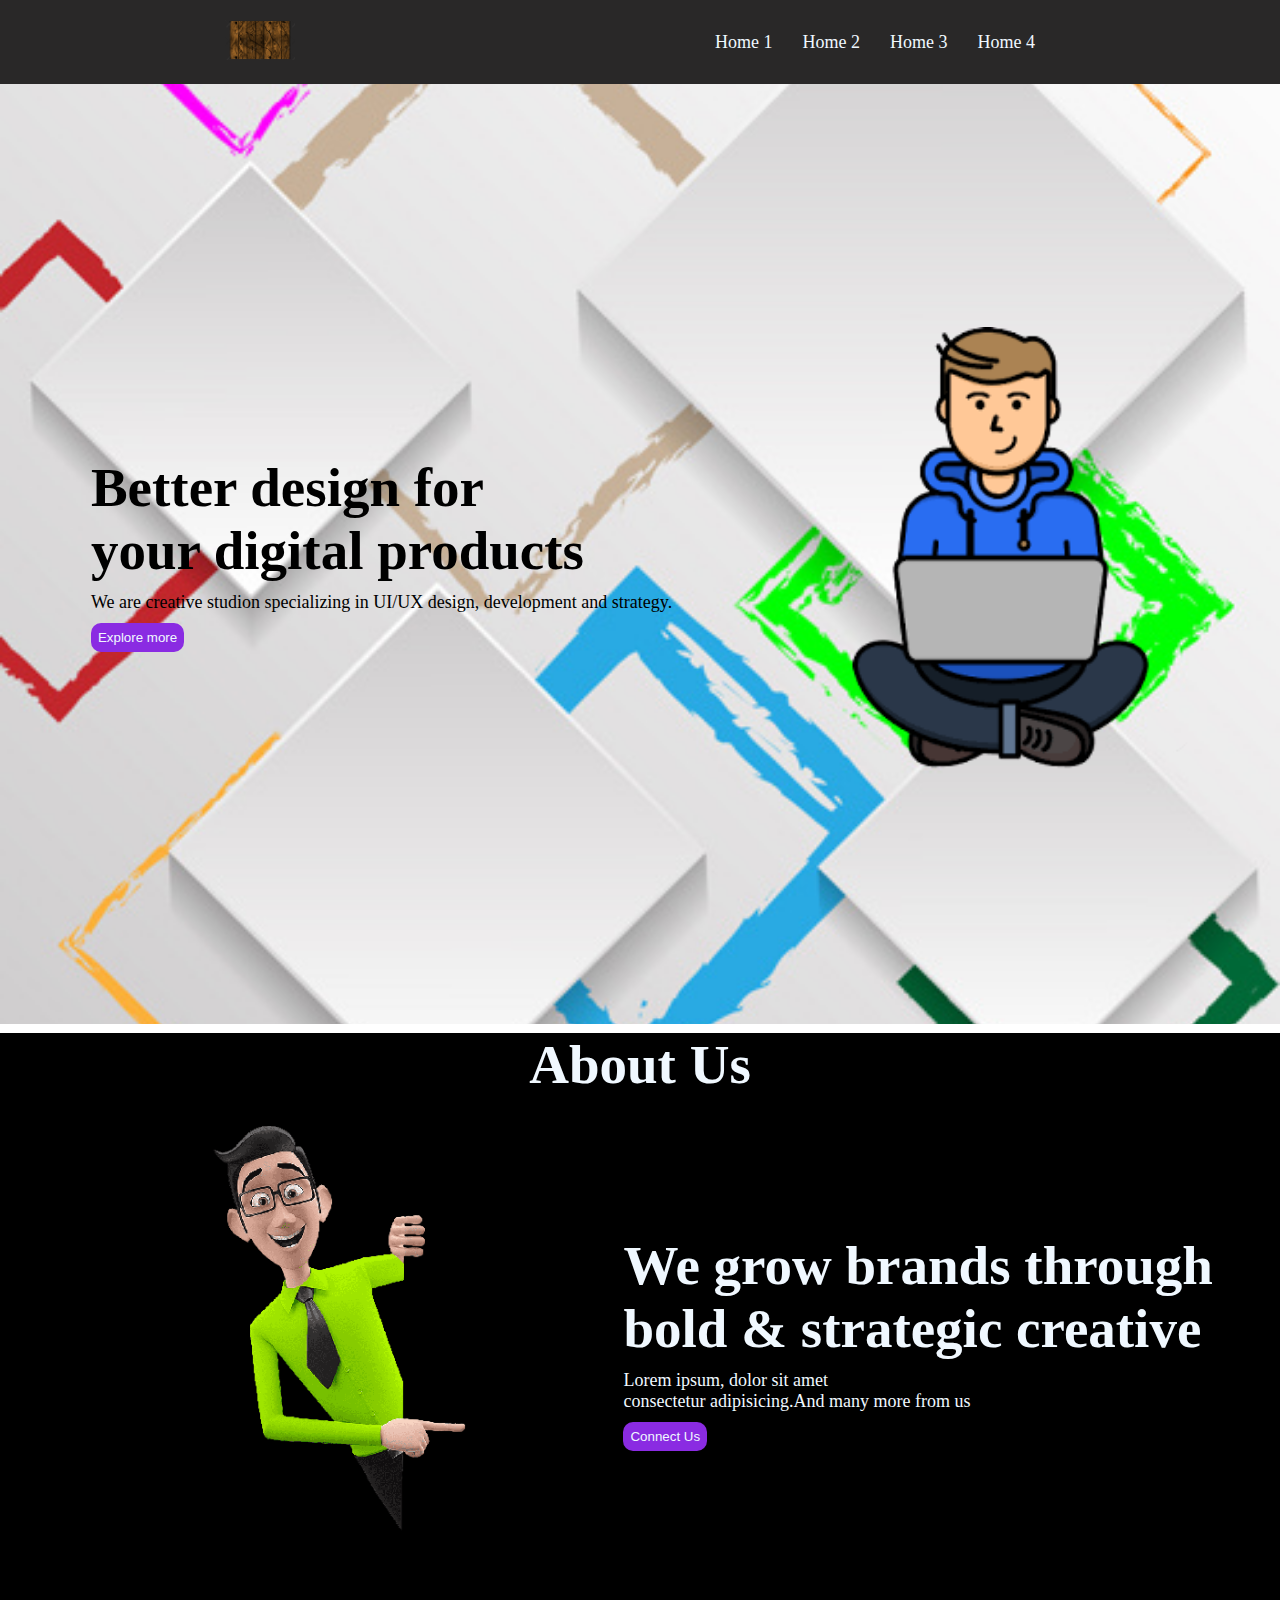
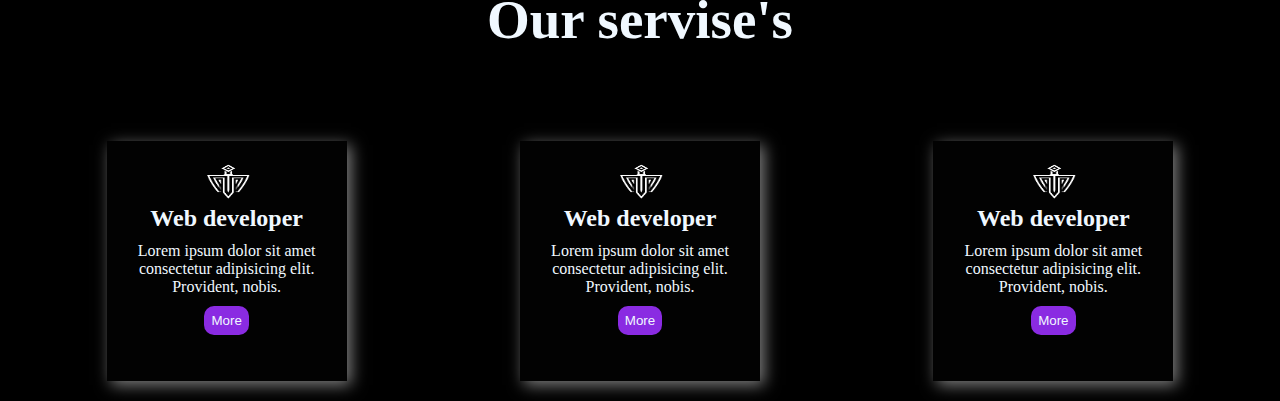
<file: Html/index.html>
<!DOCTYPE html>
<html lang="en">
<head>
    <meta charset="UTF-8">
    <meta name="viewport" content="width=device-width, initial-scale=1.0">
    <title>My first ever github repo</title>  
    <link rel="stylesheet" href="../css/first.css">

</head>
<body>
    <!-- this is a navbar section -->
    <header>
        <nav>
            <div class="manu-container">
                <div class="logo">
                    <img class="pic" src="../image/pngtree-wood-board-png-image_8133850.png" alt="">
                </div>
                    <div class="manus">
                        <li class="l">Home 1</li>
                        <li class="l">Home 2</li>
                        <li class="l">Home 3</li>
                        <li class="l">Home 4</li>
                    </div>
                
            </div>
        </nav>
    </header>
    <main>
        <section>
            <!-- this is bannaer section -->
            <div class="banner-container">
                <div class="banner-text">
                    <h1 class="tit">Better design for <br> your digital products</h1>
                    <p class="des">We are creative studion specializing in UI/UX design, development and strategy.</p>
                    <button class="but">Explore more</button>
                </div>
                    <div >
                        <img class="banimg" src="../image/remprofe.png" alt="">
                    </div>
                </div>
        </section>
        <section>
            <!-- this is about section -->
            <h1 class="ti">About Us</h1>
            <div class="about-container">
                <div class="about-info">
                    <h1 class="tit">We grow brands through <br> bold & strategic creative</h1>
                    <p class="des">Lorem ipsum, dolor sit amet <br> consectetur adipisicing.And many more from us</p>
                    <button class="but">Connect Us</button>
                </div>
                <div class="about-image">
                    <img class="banimg " src="../image/aboutus-removebg-preview.png" alt="">
                </div>
            </div>
        </section>
        <section>
            <!-- this is a service section -->
            <h1 class="ti te">Our servise's</h1>
            <div class="servise-container">
                <div class="box">
                    <img class="pic" src="../image/white_logo_4__2_-removebg-preview.png" alt="">
                    <h2>Web developer</h2>
                    <p class="text">Lorem ipsum dolor sit amet consectetur adipisicing elit. Provident, nobis.</p>
                    <button class="but">More</button>
                </div>
                <div class="box">
                    <img class="pic" src="../image/white_logo_4__2_-removebg-preview.png" alt="">
                    <h2>Web developer</h2>
                    <p class="text">Lorem ipsum dolor sit amet consectetur adipisicing elit. Provident, nobis.</p>
                    <button class="but">More</button>
                </div>
                <div class="box">
                    <img class="pic" src="../image/white_logo_4__2_-removebg-preview.png" alt="">
                    <h2>Web developer</h2>
                    <p class="text">Lorem ipsum dolor sit amet consectetur adipisicing elit. Provident, nobis.</p>
                    <button class="but">More</button>
                </div>
            </div>
        </section>
    </main>
    <footer></footer>
     
  
</body>
</html>
</file>
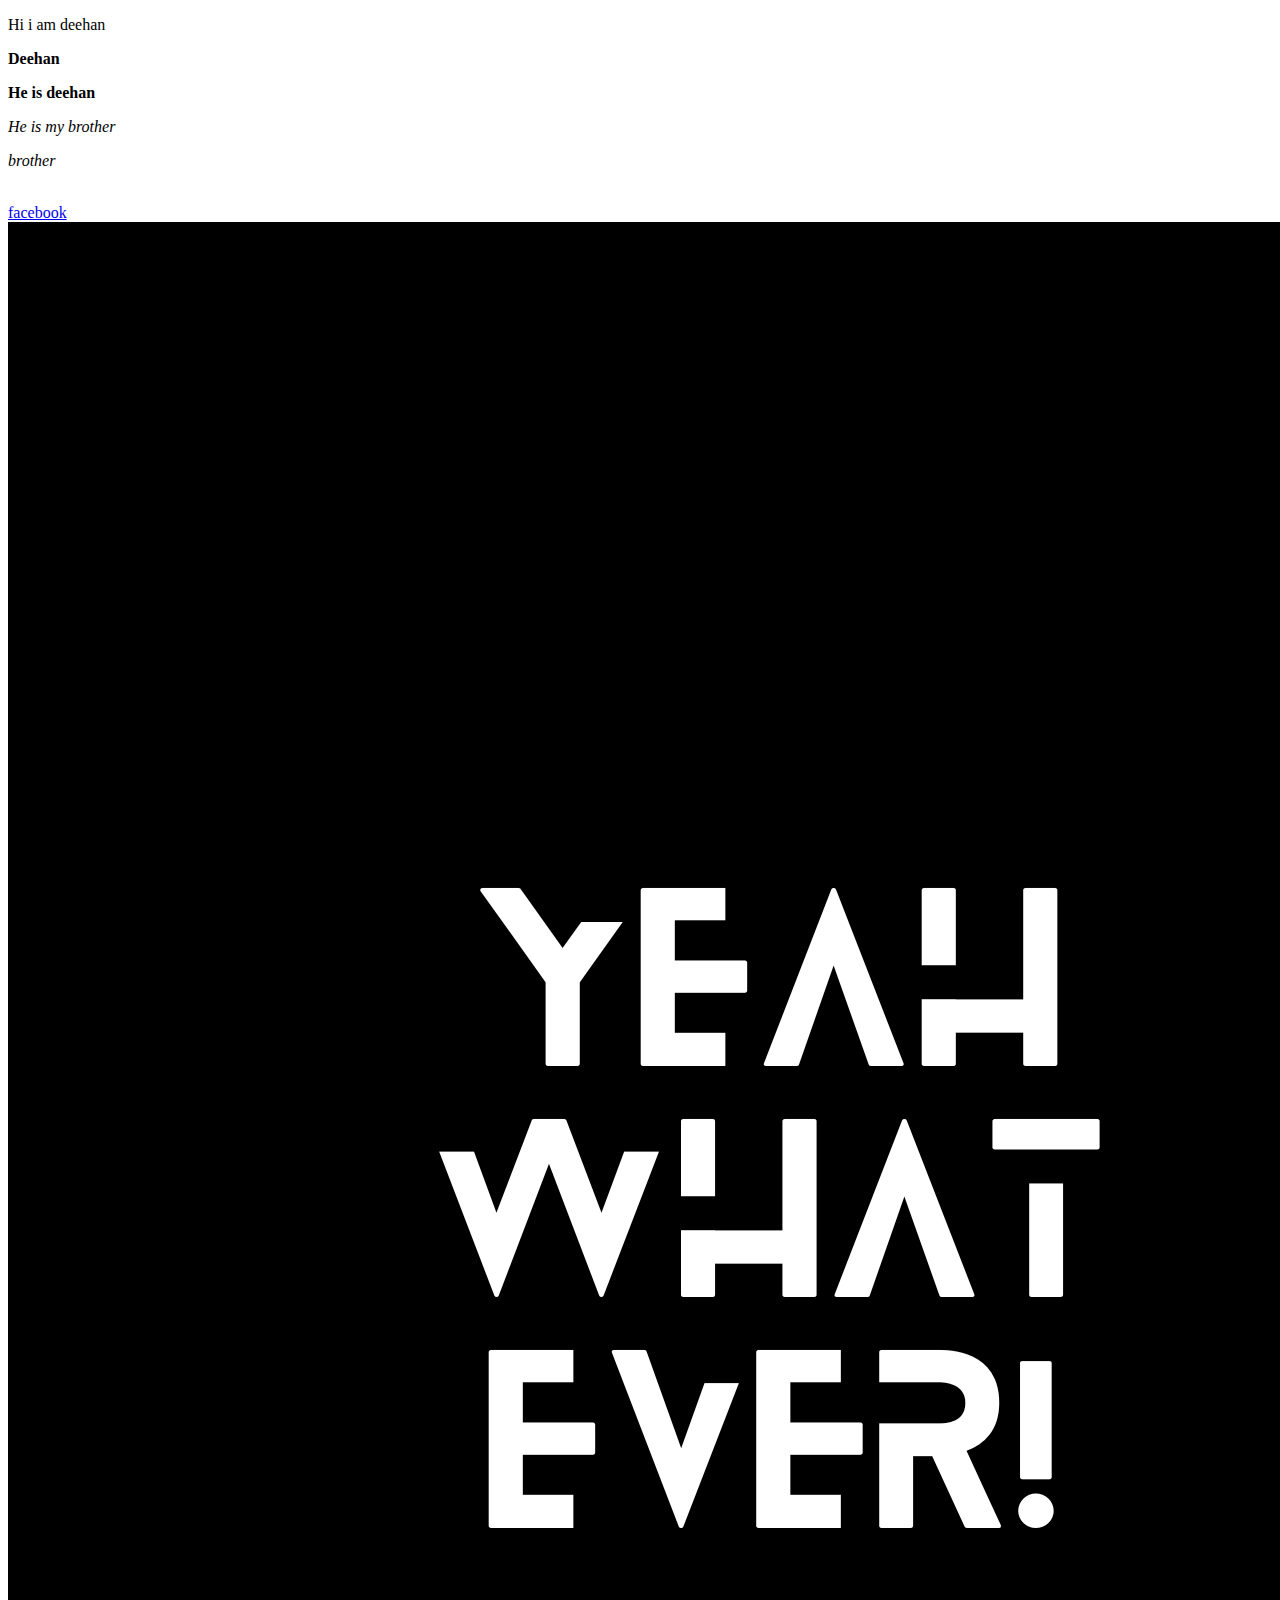
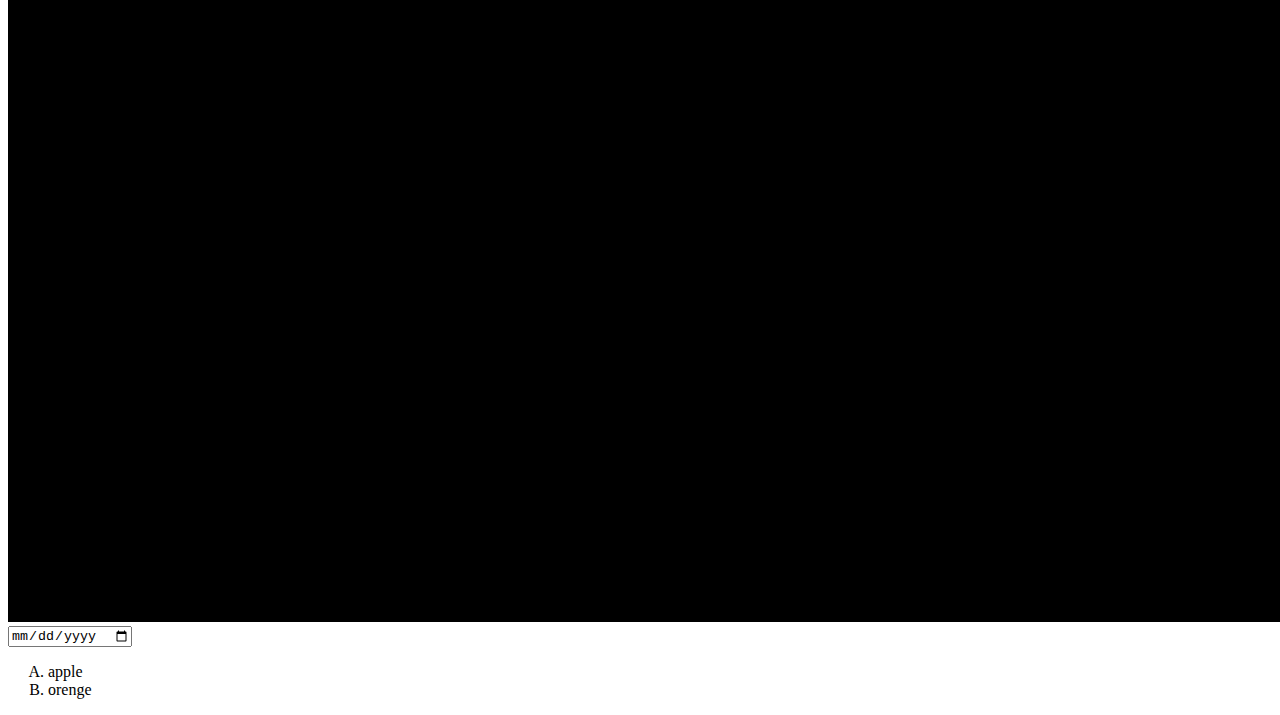
<file: First class.html>
<!DOCTYPE html>
<html lang="en">
<head>
    <meta charset="UTF-8">
    <meta name="viewport" content="width=, initial-scale=1.0">
    <link rel="shortcut icon" href="./1.png" type="image/x-icon">
    <title>Learning web development
    </title>
</head>
<body>
    <p>Hi i am deehan</p>
    <p>
    <b>Deehan</b></p>
    <p>
    <strong>He is deehan</strong></p>
    <p>
    <i>He is my brother</i></p>
    <p>
    <em>brother</em></p>
    <br>
    <a href="https://www.facebook.com/">facebook</a>
    <img src="./1.png" alt="notging">
    <input type="date" name="" id="">
    <ol type="A">
        <li>apple</li>
        <li>orenge</li>
    </ol>
    
</body>
</html>
</file>
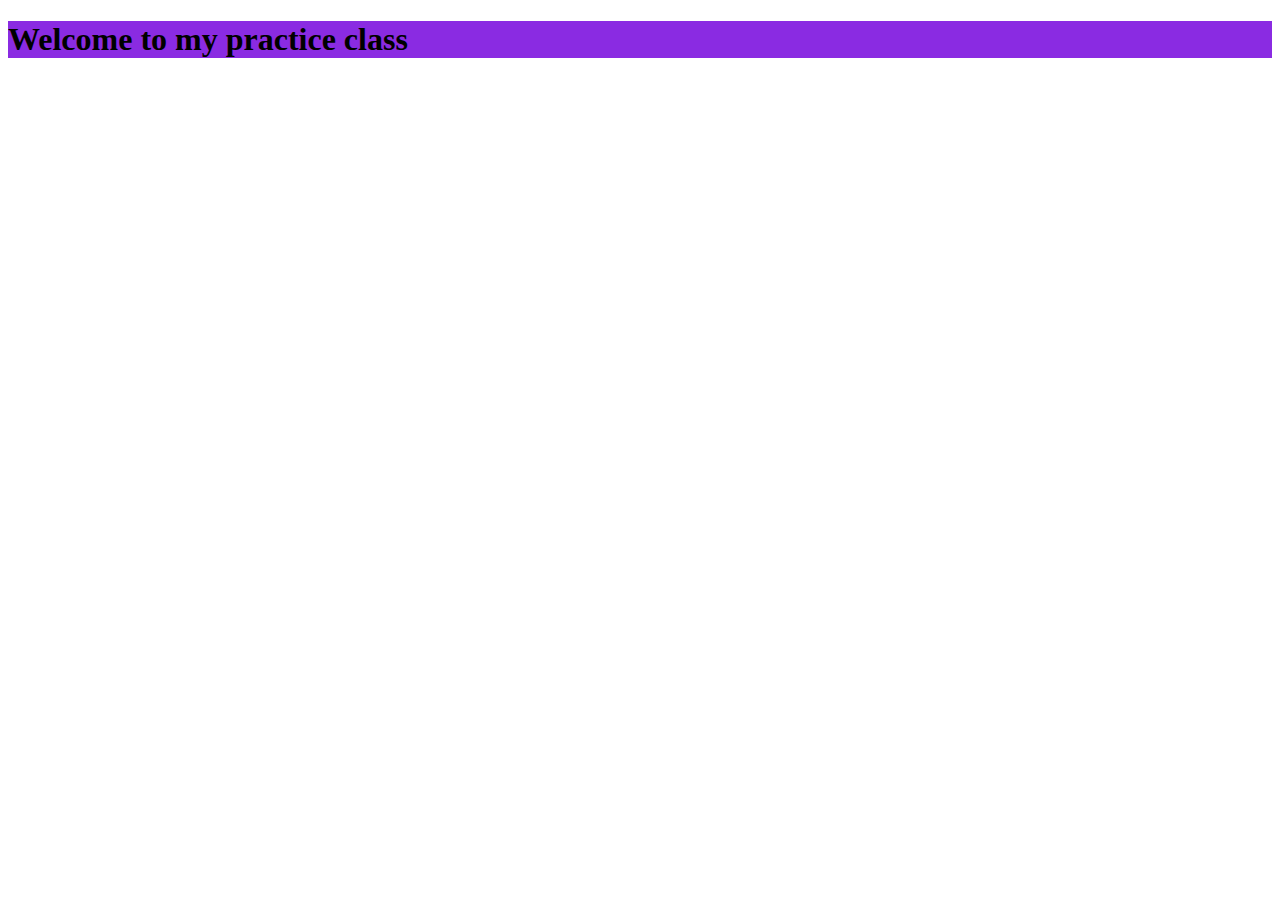
<file: practice.html>
<!DOCTYPE html>
<html lang="en">
<head>
    <meta charset="UTF-8">
    <meta name="viewport" content="width=device-width, initial-scale=1.0">
    <title>Practice</title>
    <link rel="stylesheet" href="practice.css">
</head>
<body>
    <h1 class="welcome">Welcome to my practice class</h1>
</body>
</html>
</file>
<file: css/first.css>
*{
    margin: 0px;
    padding: 0px;
}
.manu-container{
    background-color: rgb(41, 40, 40);
    padding: 20px;
    color: aliceblue;
    list-style: none;
    display: flex;
    align-items: center;
    justify-content: space-around;
}
.pic{
    width: 70px;
    height: 40px;
}
.manus{
    display: flex;
    cursor: pointer;
    
}
.l{
    margin-right: 10px;
    padding: 10px;
    font-size: 18px;
}
.l:hover{
    color: blueviolet;
}
.banner-container{
    display: flex;
    justify-content: space-around;
    height: 100vh;
    align-items: center;
    background-image: url("../image/backgroundimg.png");
    background-size: cover;
    background-position: center;
    background-repeat: no-repeat;
    padding: 20px;
    margin-bottom: -1px;
    
}
.tit{
    font-size: 55px;
    width: bold;
}
.des{
    font-size: 18px;
    margin-top: 10px;
    margin-bottom: 10px;
}
.but{
    padding: 7px;
    background-color: blueviolet;
    border: none;
    border-radius: 10px;
    color: aliceblue;
    cursor: pointer;
    
}
.banimg{
    height: 450px;
    
}
.about-container{
    display: flex;
    justify-content: space-around;
    align-items: center;
    flex-direction: row-reverse;
    background-color: black;
    color: aliceblue;
    margin: -1px;
    padding: 20px;
}
.ti{
    text-align: center;
    font-size: 55px;
    width: bold;
    margin-top: 10px;
    background-color: black;
    color: aliceblue;
}
.box{
    width: 200px;
    height: 200px;
    box-shadow: 4px 4px 15px gray;
    background-color: rgb(2, 2, 2);
    text-align: center;
    color: aliceblue;
    padding: 20px;
}
.text{
    padding: 10px;
}
.servise-container{
    background-color: black;
    display: flex;
    justify-content: space-around;
    align-items: center;
    padding: 20px;
    
}
.te{
    padding-bottom: 70px;
    margin-top: -1px;

}
</file>
<file: practice.css>
.welcome{
    background-color: blueviolet;
}
.st{
    background-color: blueviolet;
}
</file>
